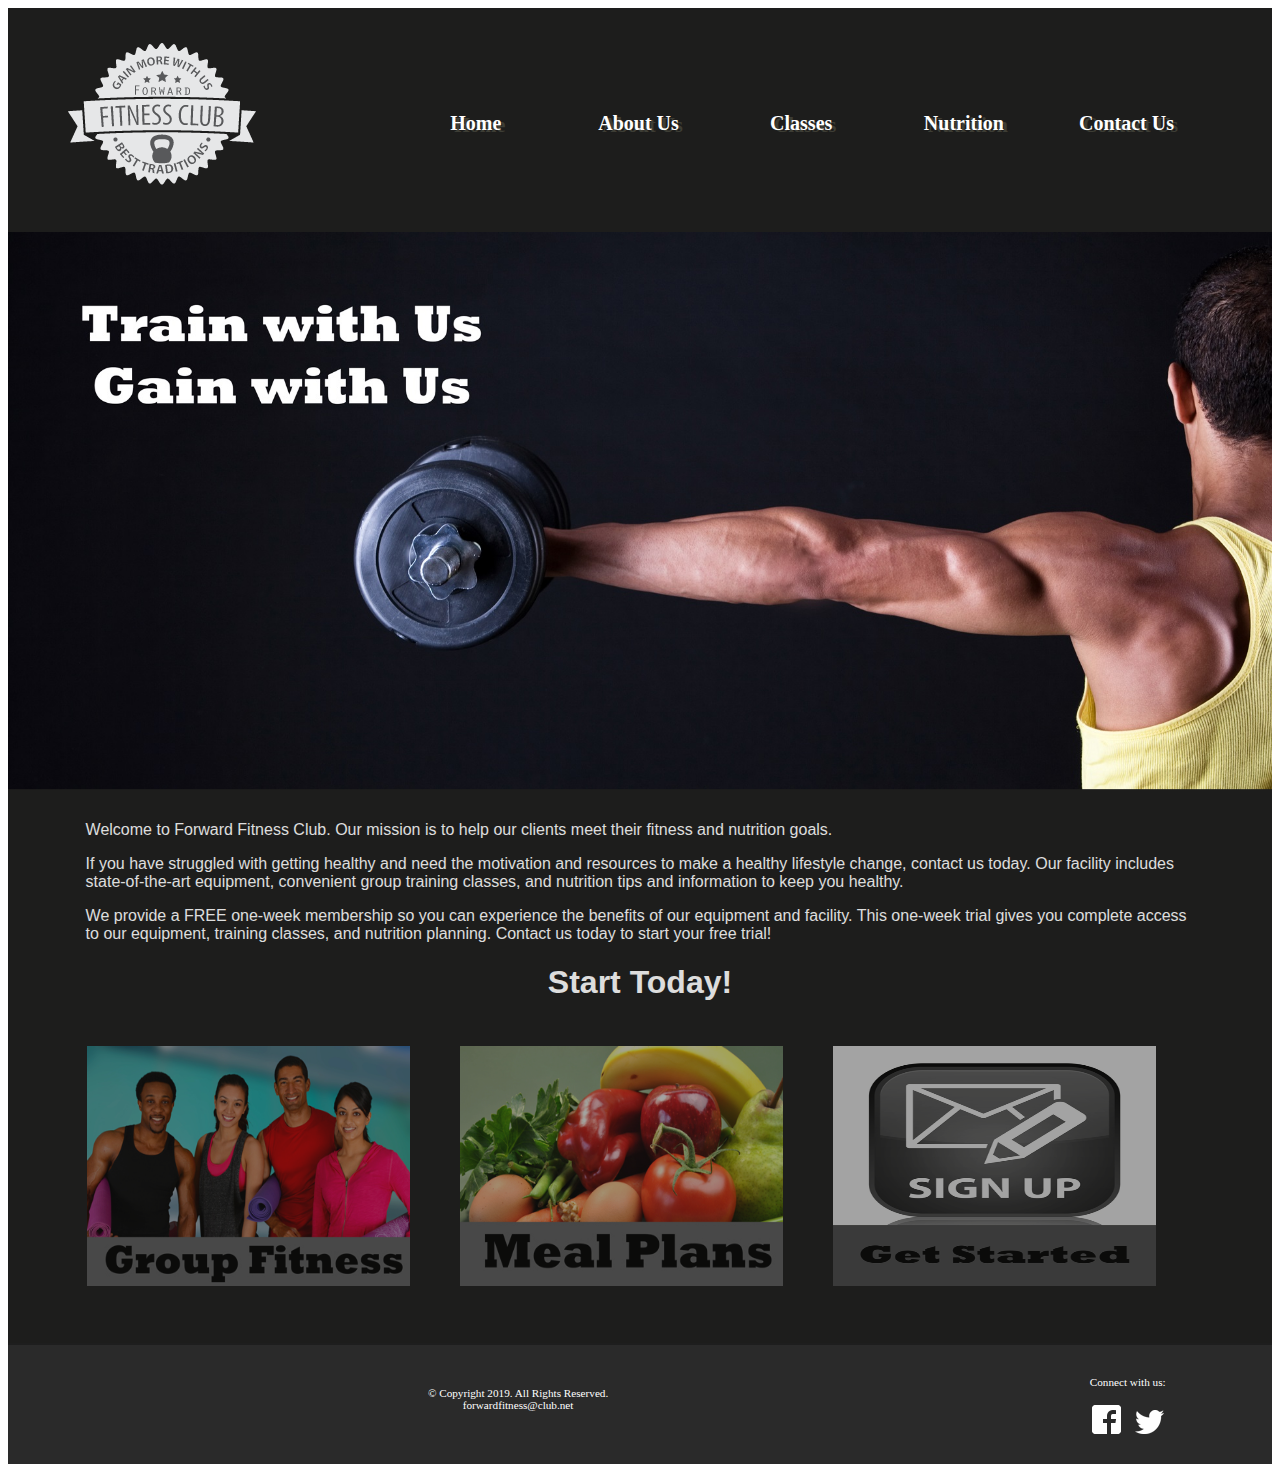
<file: index.html>
<!DOCTYPE html>
<!-- This website template was created by: Long Nguyen -->
<html lang="en" dir="ltr">
  <head>
    <link rel="stylesheet" href="css/styles.css">
    <meta charset="utf-8">
    <title>Forward Fitness Club</title>
    <meta name="viewport" content="width=device-width,initial-scale=1">
    <script type="text/javascript">
        setTimeout(function delay() {
          alert("Begin your FREE one-week trial membership today!")
      },2000)
    </script>
  </head>
  <body>

    <div id="container">

    <!-- Use the header area for the website name or logo -->
    <header>
      <a href="index.html"> <img src="images/ffc_logo.png" alt="Forward Fitness Club logo"> </a>
    </header>

    <!-- Use the nav area to add hyperlinks to other pages within the website  -->
    <nav>
      <ul>
        <li><a href="index.html">Home</a></li>
        <li><a href="about.html">About Us</a></li>
        <li><a href="class.html">Classes</a></li>
        <li><a href="nutrition.html">Nutrition</a></li>
        <li><a href="contact.html">Contact Us</a></li>
      </ul>
    </nav>

    <!-- Home Page Banner -->
    <div id="banner" class="desktop">
      <img src="images/homeBanner.jpg" alt="home banner image">
    </div>

    <!-- Use the main area to add the main content of the webpage -->
    <main>

      <p>Welcome to Forward Fitness Club. Our mission is to help our clients meet their fitness and nutrition goals.</p>

      <div class="mobile">

        <h3>FREE One-Week Trial Membership!</h3>
        <p> <a href="tel:8145559608">Call Us Today to Get Started</a> </p>

        <h4>Fitness Club Hours:</h4>
        <p>Monday - Thursday: 6:00am - 6:00pm <br>
        Friday: 6:00am - 4:00pm <br>
        Saturday: 8:00am - 6:00pm <br>
        Sunday: Closed
        </p>
      </div>

      <div class="desktop">

        <p>If you have struggled with getting healthy and need the motivation and resources to make a healthy lifestyle change, contact us today. Our facility includes state-of-the-art equipment, convenient group training classes, and nutrition tips and information to keep you healthy.</p>

        <p>We provide a FREE one-week membership so you can experience the benefits of our equipment and facility. This one-week trial gives you complete access to our equipment, training classes, and nutrition planning. Contact us today to start your free trial!</p>

        <h1>Start Today!</h1>

        <figure>
          <a href="classes.html"> <img src="images/group.jpg" alt="group fitness"> </a>
          <a href="nutrition.html"> <img src="images/nutrition.jpg" alt="good nutrition"> </a>
          <a href="contact.html"> <img src="images/signup.jpg" alt="sign up icon"> </a>
        </figure>

      </div>

    </main>

    <!-- Use the footer area to add webpage footer content -->
    <footer>
      <div id="copyright">
        &copy; Copyright 2019. All Rights Reserved.<br>
        <a href="mailto:forwardfitness@club.net">forwardfitness@club.net</a>
      </div>
      <div id="social">
        <p>Connect with us:</p>
        <span><a href="https://www.facebook.com/fwdfitclub"><img src="images\fblogo.png" alt="fblogo"></a></span>
        <span><a href="https://www.twitter.com/fwdfitclub"><img src="images\twitterlogo.png" alt="twitterlogo"></a></span>
      </div>

    </footer>

    </div>

  </body>
</html>
</file>
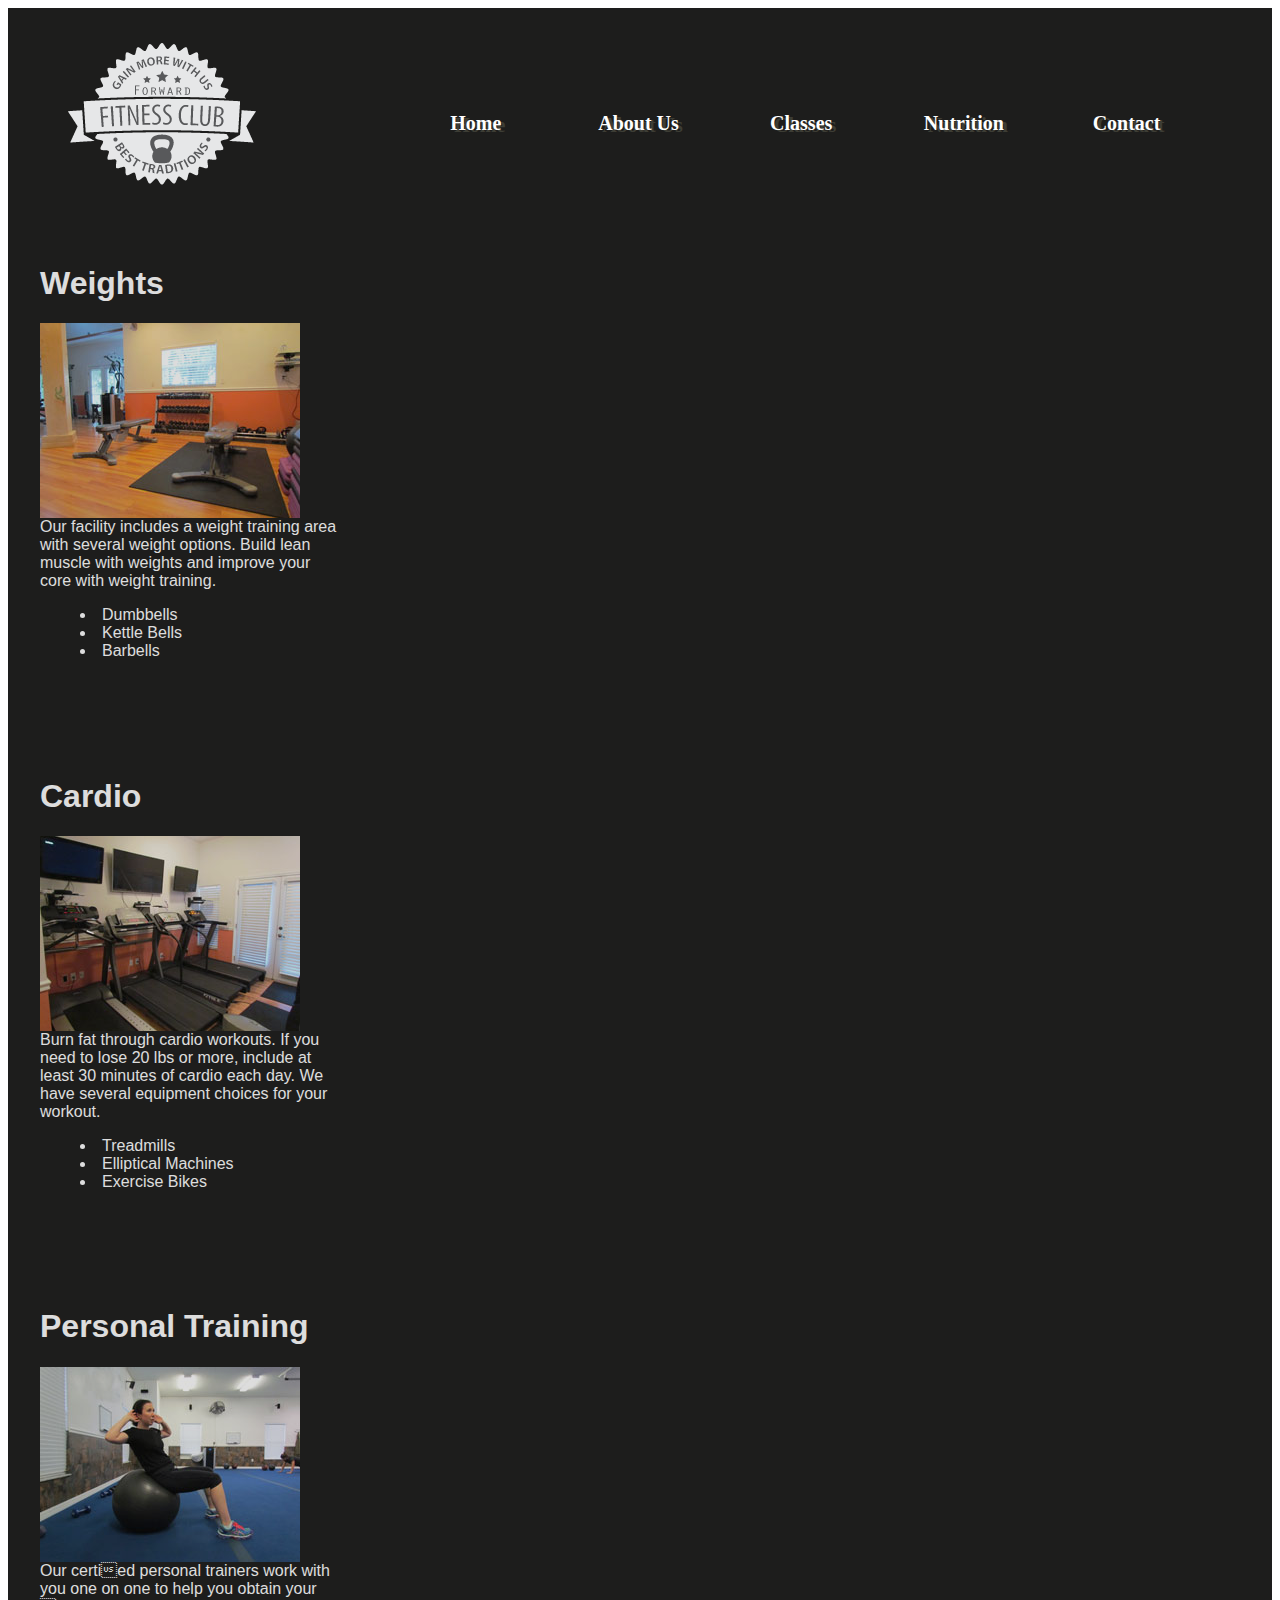
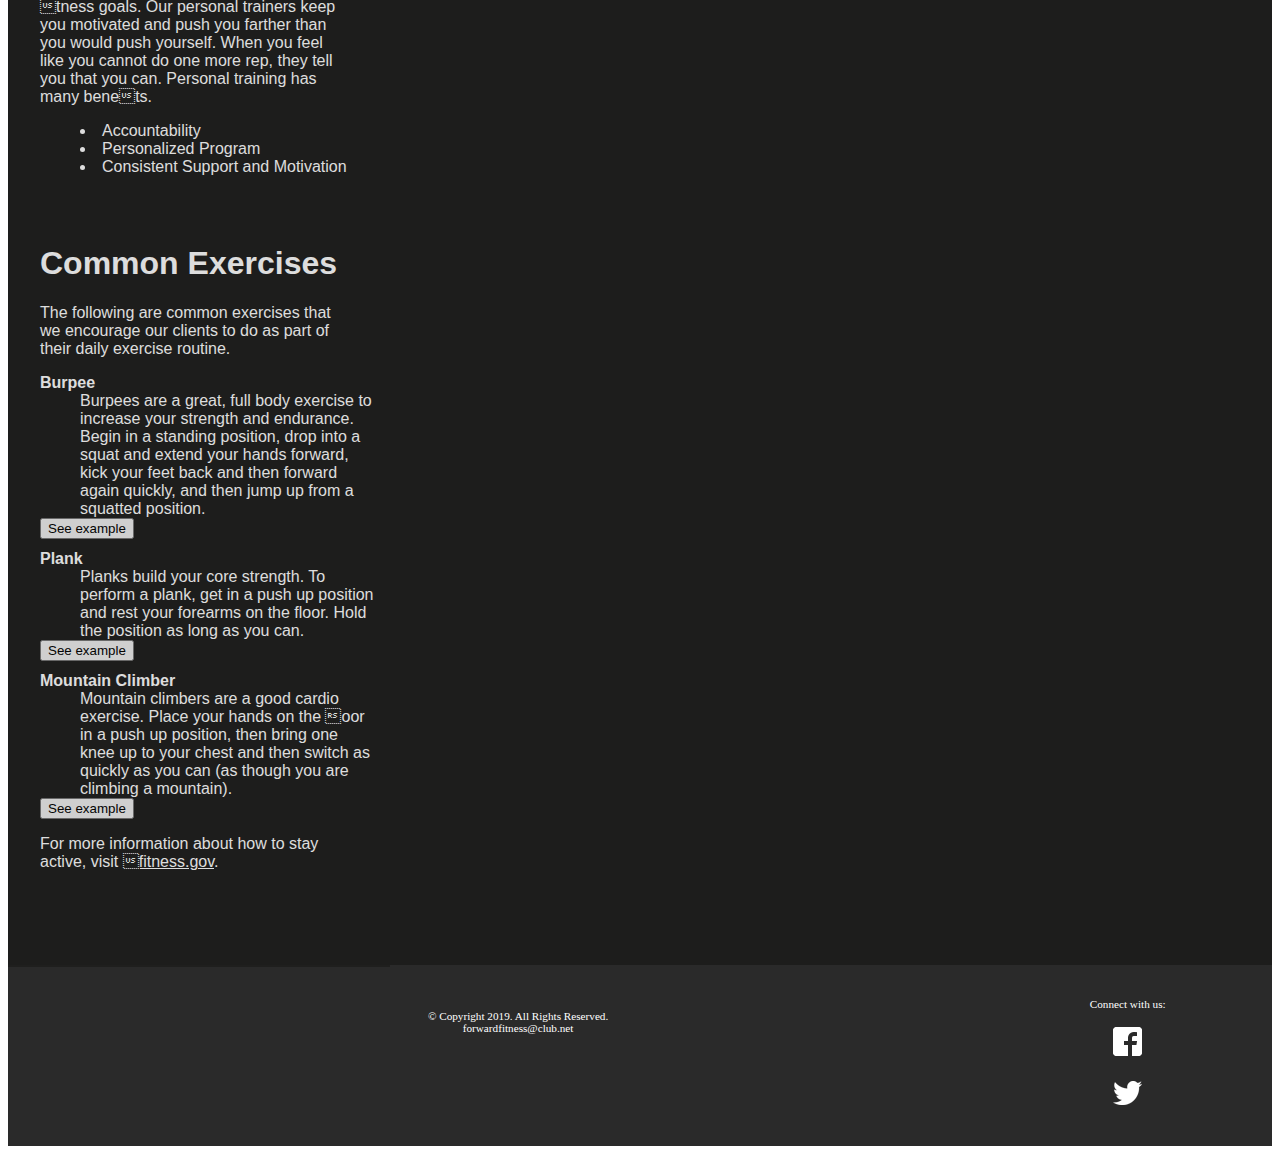
<file: about.html>
<!DOCTYPE html>
<!-- This website template was created by: Long Nguyen -->
<html lang="en" dir="ltr">
  <head>
    <link rel="stylesheet" href="css/styles.css">
    <meta charset="utf-8">
    <title>Forward Fitness Club</title>
    <meta name="viewport" content="width=device-width,initial-scale=1">
    <script src="scripts/myFunctions.js" type="text/javascript">

    </script>
  </head>
  <body>

    <div id="container">

    <!-- Use the header area for the website name or logo -->
    <header>
      <a href="index.html"> <img src="images/ffc_logo.png" alt="Forward Fitness Club logo"> </a>
    </header>

    <!-- Use the nav area to add hyperlinks to other pages within the website  -->
    <nav>
      <ul>
        <li><a href="index.html">Home</a></li>
        <li><a href="about.html">About Us</a></li>
        <li><a href="class.html">Classes</a></li>
        <li><a href="nutrition.html">Nutrition</a></li>
        <li><a href="contact.html">Contact</a></li>
      </ul>
    </nav>

    <!-- Use the main area to add the main content of the webpage -->
    <main>

      <section>
        <h1>Weights</h1>
        <img class="equip" src="images/equipment1.jpg" alt="Weight Equipment" >
        <p>Our facility includes a weight training area with several weight options. Build lean muscle with weights and improve your core with weight training.</p>
        <ul class="items">
          <li>Dumbbells</li>
          <li>Kettle Bells</li>
          <li>Barbells</li>
        </ul>
      </section>

      <section>
        <h1>Cardio</h1>
        <img class="equip" src="images/equipment2.jpg" alt="Cardio Equipment">
        <p>Burn fat through cardio workouts. If you need to lose 20 lbs or more, include at least 30 minutes of cardio each day. We have several equipment choices for your workout.</p>
        <ul class="items">
          <li>Treadmills</li>
          <li>Elliptical Machines</li>
          <li>Exercise Bikes</li>
        </ul>
      </section>

      <section>
        <h1>Personal Training</h1>
        <img class="equip" src="images/equipment3.jpg" alt="Personal Training">
        <p>Our certied personal trainers work with you one on one to help you obtain your tness goals. Our personal trainers keep you motivated and push you farther than you would push yourself. When you feel like you cannot do one more rep, they tell you that you can. Personal training has many benets.</p>
        <ul class="items">
          <li>Accountability</li>
          <li>Personalized Program</li>
          <li>Consistent Support and Motivation</li>
        </ul>
      </section>

      <section class="tablet">

        <h1>Common Exercises</h1>
        <p>The following are common exercises that we encourage our clients to do as part of their daily exercise routine.</p>
        <dl>
        <dt>Burpee</dt>
          <dd>Burpees are a great, full body exercise to increase your strength and endurance. Begin in a standing position, drop into a squat and extend your hands forward, kick your feet back and then forward again quickly, and then jump up from a squatted position.
        </dd>
        <button onclick="burpees()">See example</button>

        <dt>Plank</dt>
          <dd>Planks build your core strength. To perform a plank, get in a push up position and rest your forearms on the floor. Hold the position as long as you can.
        </dd
        ><button onclick="plank()">See example</button>

        <dt>Mountain Climber</dt>
         <dd>Mountain climbers are a good cardio exercise. Place your hands on the oor in a push up position, then bring one knee up to your chest and then switch as quickly as you can (as though you are climbing a mountain).
        </dd>
        <button onclick="mtnClimber()">See example</button>
        </dl>

        <p>For more information about how to stay active, visit <a href="http://www.fitness.gov/be-active/ways-to-be-active/">fitness.gov</a>.</p>

      </section>

    </main>

    <!-- Use the footer area to add webpage footer content -->
    <footer>
      <div id="copyright">
        &copy; Copyright 2019. All Rights Reserved.<br>
        <a href="mailto:forwardfitness@club.net">forwardfitness@club.net</a>
      </div>
      <div id="social">
        <p>Connect with us:</p>
        <p><a href="https://www.facebook.com/fwdfitclub"><img src="images\fblogo.png" alt="fblogo"></a></p>
        <p><a href="https://www.twitter.com/fwdfitclub"><img src="images\twitterlogo.png" alt="twitterlogo"></a></p>
      </div>
    </footer>

    </div>

  </body>
</html>
</file>
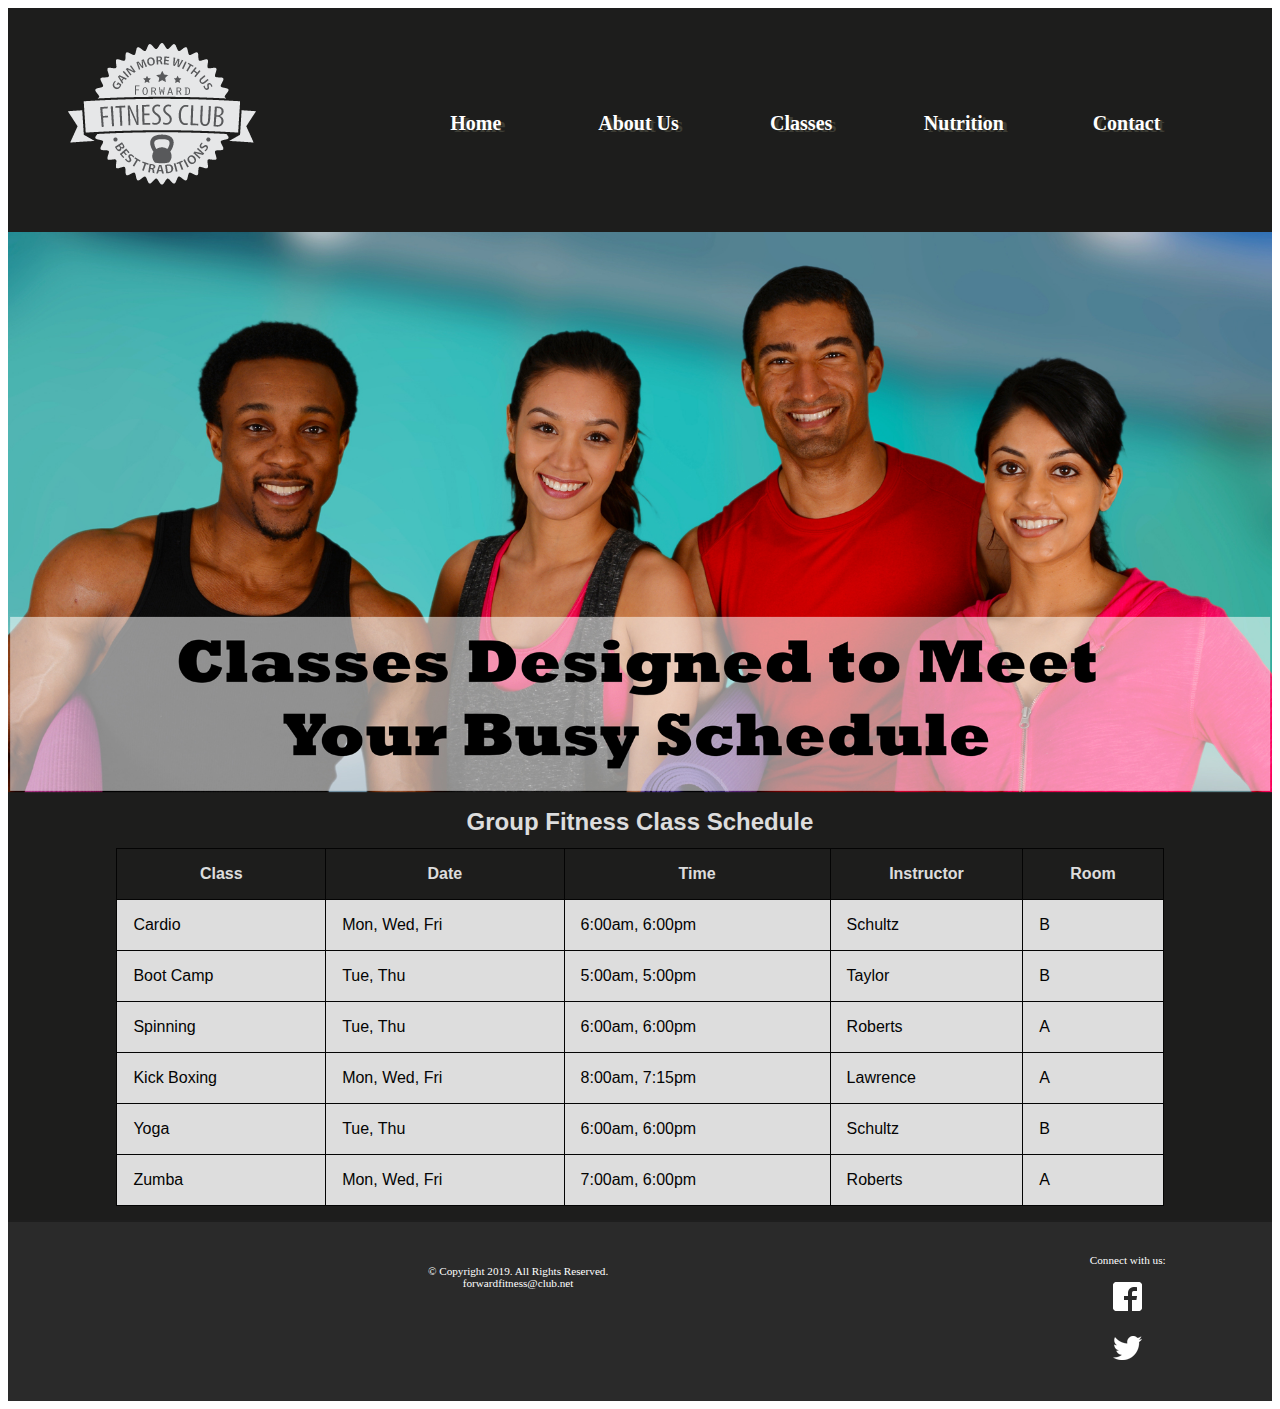
<file: class.html>
<!DOCTYPE html>
<!-- This website template was created by: Long Nguyen -->
<html lang="en" dir="ltr">
  <head>
    <link rel="stylesheet" href="css/styles.css">
    <meta charset="utf-8">
    <title>Forward Fitness Club</title>
    <meta name="viewport" content="width=device-width,initial-scale=1">
  </head>
  <body>

    <div id="container">

    <!-- Use the header area for the website name or logo -->
    <header>
      <a href="index.html"> <img src="images/ffc_logo.png" alt="Forward Fitness Club logo"> </a>
    </header>

    <!-- Use the nav area to add hyperlinks to other pages within the website  -->
    <nav>
      <ul>
        <li><a href="index.html">Home</a></li>
        <li><a href="about.html">About Us</a></li>
        <li><a href="class.html">Classes</a></li>
        <li><a href="nutrition.html">Nutrition</a></li>
        <li><a href="contact.html">Contact</a></li>
      </ul>
    </nav>

    <div id="banner" class="desktop">
      <img src="images/classesBanner.jpg" alt="classes banner image">
    </div>
    <main>
      <div class="mobile">
        <h3>Goupr Fitness Class</h3>
        <p>Boot Camp: TR 5am &amp; 5pm</p>
        <p>Cardio: MWF 6am &amp; 6pm </p>
        <p>Kick Boxing: MWF 8am &amp; 7:15pm</p>
        <p>Spinning: TR 6am &amp; 6pm</p>
        <p>Yoga: TR 6am &amp; 6pm</p>
        <p>Zumbe: MWF 7am &amp; 6pm </p>
      </div>
      <div class="desktop">

        <table>
          <caption>Group Fitness Class Schedule</caption>
          <tr>
            <th>Class</th>
            <th>Date</th>
            <th>Time</th>
            <th>Instructor</th>
            <th>Room</th>
          </tr>
          <tr>
            <td>Cardio</td>
            <td>Mon, Wed, Fri</td>
            <td>6:00am, 6:00pm</td>
            <td>Schultz</td>
            <td>B</td>
          </tr>
          <tr>
            <td>Boot Camp</td>
            <td>Tue, Thu</td>
            <td>5:00am, 5:00pm</td>
            <td>Taylor</td>
            <td>B</td>
          </tr>
          <tr>
            <td>Spinning</td>
            <td>Tue, Thu</td>
            <td>6:00am, 6:00pm</td>
            <td>Roberts</td>
            <td>A</td>
          </tr>
          <tr>
            <td>Kick Boxing</td>
            <td>Mon, Wed, Fri</td>
            <td>8:00am, 7:15pm</td>
            <td>Lawrence</td>
            <td>A</td>
          </tr>
          <tr>
            <td>Yoga</td>
            <td>Tue, Thu</td>
            <td>6:00am, 6:00pm</td>
            <td>Schultz</td>
            <td>B</td>
          </tr>
          <tr>
            <td>Zumba</td>
            <td>Mon, Wed, Fri</td>
            <td>7:00am, 6:00pm</td>
            <td>Roberts</td>
            <td>A</td>
          </tr>
        </table>
      </div>
    </main>

    <!-- Use the footer area to add webpage footer content -->
    <footer>
      <div id="copyright">
        &copy; Copyright 2019. All Rights Reserved.<br>
        <a href="mailto:forwardfitness@club.net">forwardfitness@club.net</a>
      </div>
      <div id="social">
        <p>Connect with us:</p>
        <p><a href="https://www.facebook.com/fwdfitclub"><img src="images\fblogo.png" alt="fblogo"></a></p>
        <p><a href="https://www.twitter.com/fwdfitclub"><img src="images\twitterlogo.png" alt="twitterlogo"></a></p>
      </div>
    </footer>

    </div>

  </body>
</html>
</file>
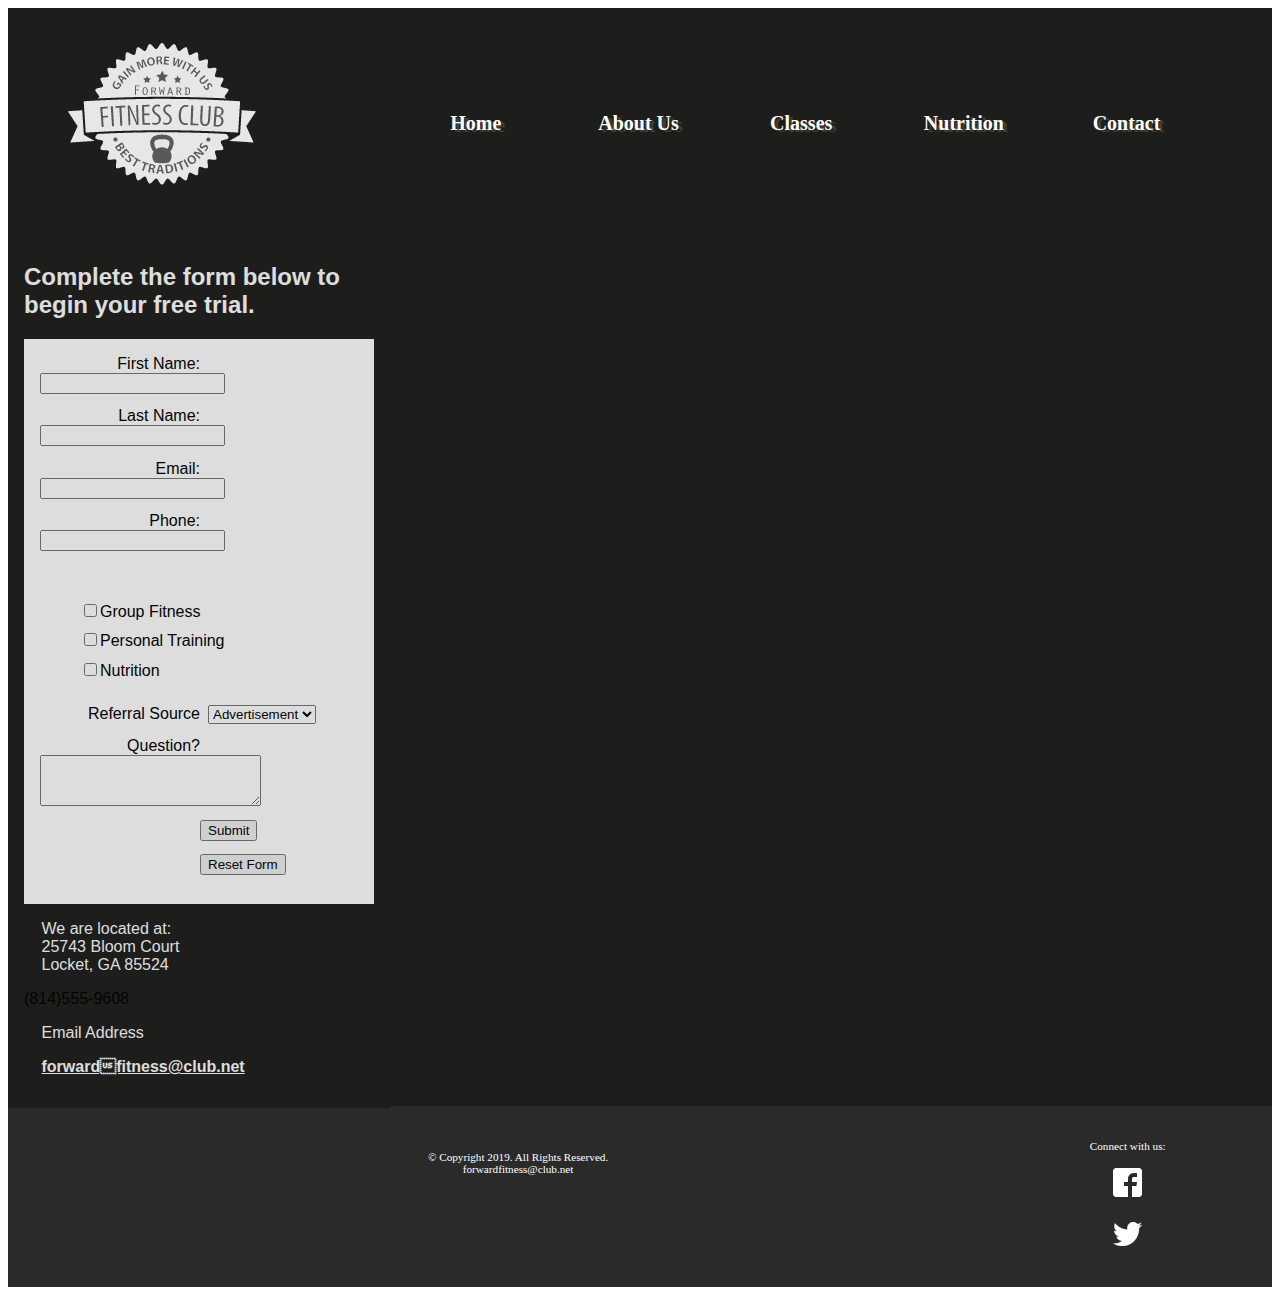
<file: contact.html>
<!DOCTYPE html>
<!-- This website template was created by: Long Nguyen -->
<html lang="en" dir="ltr">
  <head>
    <link rel="stylesheet" href="css/styles.css">
    <meta charset="utf-8">
    <title>Forward Fitness Club</title>
    <meta name="viewport" content="width=device-width,initial-scale=1">
    <script src="scripts\myFunctions.js" type="text/javascript">

    </script>
  </head>
  <body>

    <div id="container">

    <!-- Use the header area for the website name or logo -->
    <header>
      <a href="index.html"> <img src="images/ffc_logo.png" alt="Forward Fitness Club logo"> </a>
    </header>

    <!-- Use the nav area to add hyperlinks to other pages within the website  -->
    <nav>
      <ul>
        <li><a href="index.html">Home</a></li>
        <li><a href="about.html">About Us</a></li>
        <li><a href="class.html">Classes</a></li>
        <li><a href="nutrition.html">Nutrition</a></li>
        <li><a href="contact.html">Contact</a></li>
      </ul>
    </nav>

    <!-- Use the main area to add the main content of the webpage -->
    <main>

      <h2>Complete the form below to begin your free trial.</h2>
      <form>
        <label for="fName">First Name:</label>
        <input type="text" name="fName" id="fName">
        <label for="lName">Last Name:</label>
        <input type="text" name="lName" id="lName">
        <label for="email">Email:</label>
        <input type="email" name="email" id="email">
        <label for="phone">Phone:</label>
        <input type="tel" name="phone" id="phone">
        <p><a class="mobile" href="tel:8145559608">(814) 555-9608</a>
        <p>I would like more information about:</p>
        <ul>
          <li><input type="checkbox" name="grpfit" value="grpfit" id="grpfit" class="chkbx">Group Fitness</li>
          <li><input type="checkbox" name="prtrain" value="prtrain" id="prtrain" class="chkbx">Personal Training</li>
          <li><input type="checkbox" name="nutr" value="nutr" id="nutr" class="chkbx">Nutrition</li>
        </ul>
        <label for="reference">Referral Source</label>
        <select id="reference" name="reference">
          <option value="ad">Advertisement</option>
          <option value="friend">Friend</option>
          <option value="google">Google</option>
          <option value="social">Social Media</option>
          <option value="other">Other</option>
        </select>
        <label for="question">Question?</label>
        <textarea name="question" id="question" rows="3" cols="25"></textarea>
        <input type="submit" name="submit" value="Submit" class="btn">
        <input type="reset" name="reset" value="Reset Form" class="btn">
      </form>
      <p>We are located at:<br>
      25743 Bloom Court<br>
      Locket, GA 85524</p>
      <span class="desktop">(814)555-9608</span> </p>

      <p>Email Address</p>
      <p><a href="mailto:forwardfitness@club.net" class="contact">forwardfitness@club.net</a></p>

    </main>

    <!-- Use the footer area to add webpage footer content -->
    <footer>
      <div id="copyright">
        &copy; Copyright 2019. All Rights Reserved.<br>
        <a href="mailto:forwardfitness@club.net">forwardfitness@club.net</a>
      </div>
      <div id="social">
        <p>Connect with us:</p>
        <p><a href="https://www.facebook.com/fwdfitclub"><img src="images\fblogo.png" alt="fblogo"></a></p>
        <p><a href="https://www.twitter.com/fwdfitclub"><img src="images\twitterlogo.png" alt="twitterlogo"></a></p>
      </div>
    </footer>

    </div>

  </body>
</html>
</file>
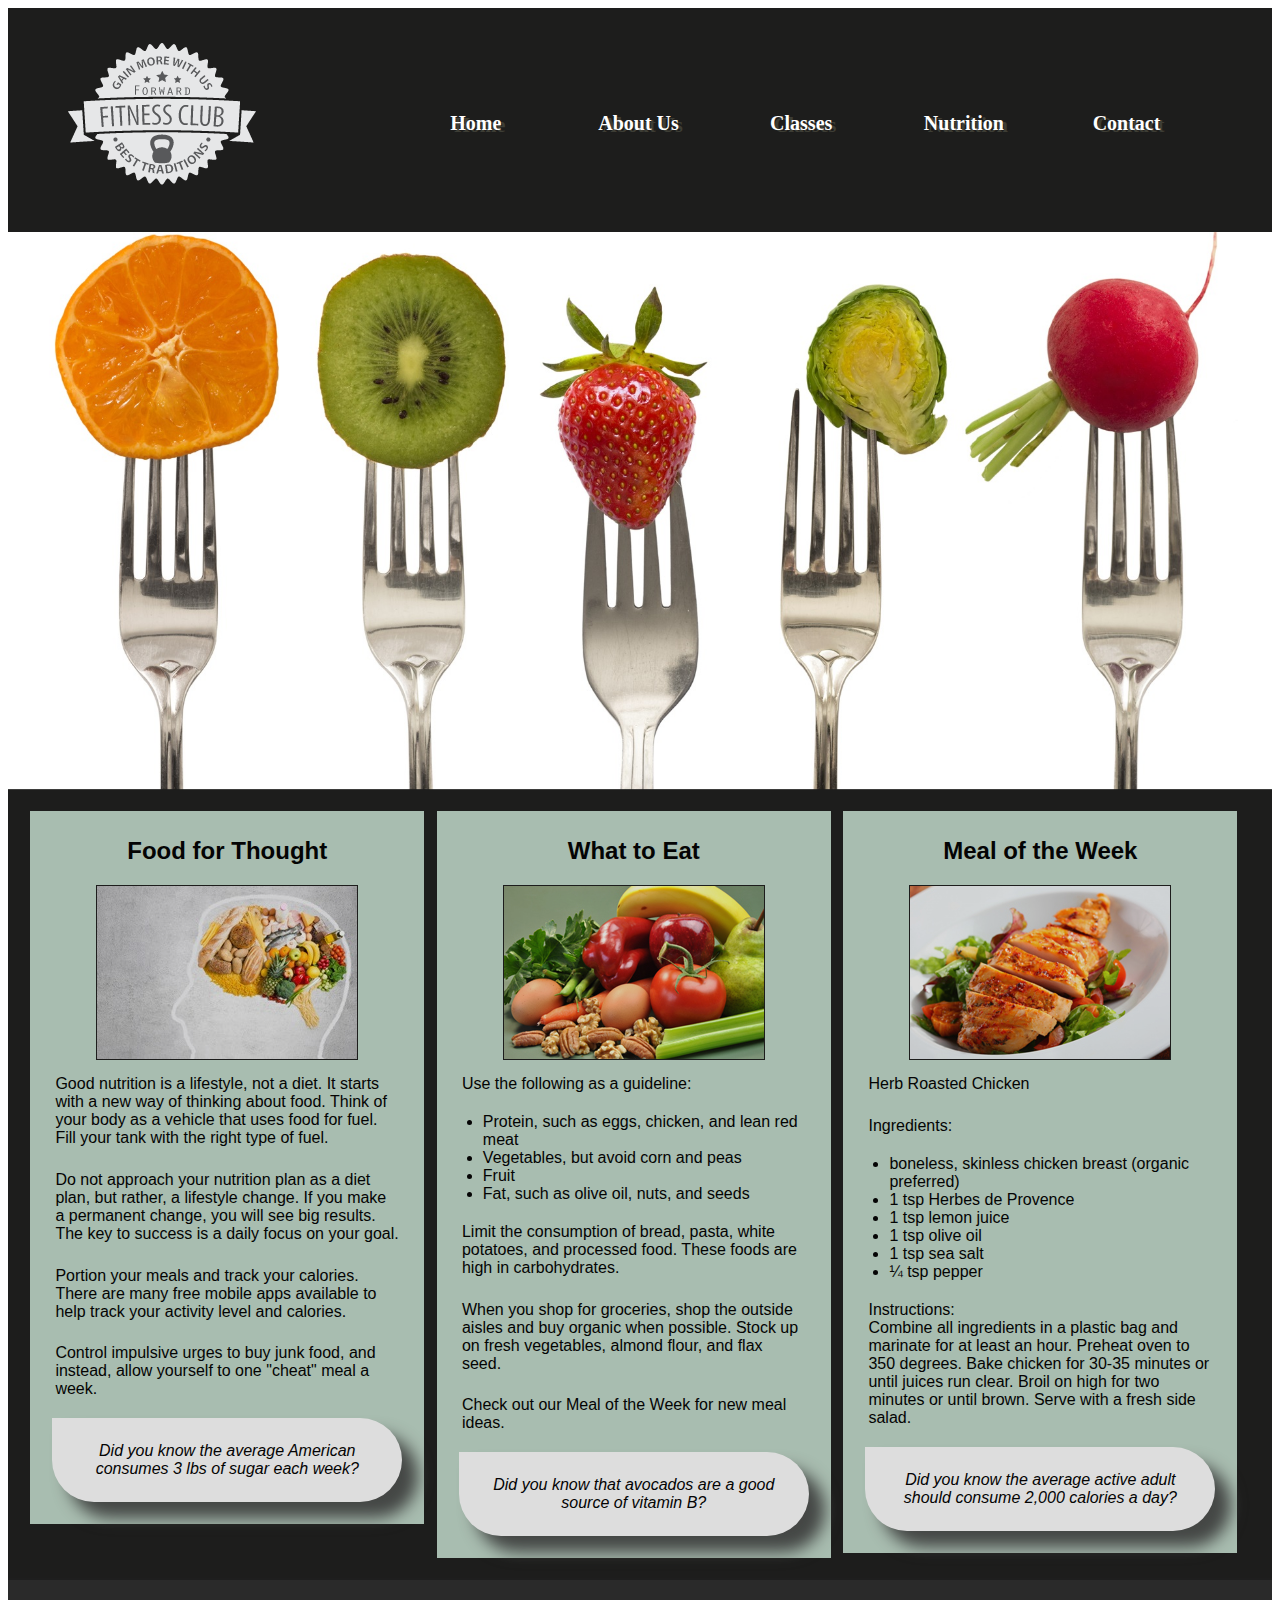
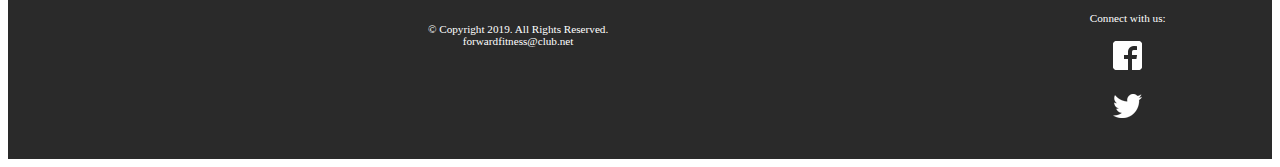
<file: nutrition.html>
<!DOCTYPE html>
<!-- This website template was created by: Long Nguyen -->
<html lang="en" dir="ltr">
  <head>
    <link rel="stylesheet" href="css/styles.css">
    <meta charset="utf-8">
    <title>Forward Fitness Club</title>
    <meta name="viewport" content="width=device-width,initial-scale=1">
  </head>
  <body>

    <div id="container">

    <!-- Use the header area for the website name or logo -->
    <header>
      <a href="index.html"> <img src="images/ffc_logo.png" alt="Forward Fitness Club logo"> </a>
    </header>

    <!-- Use the nav area to add hyperlinks to other pages within the website  -->
    <nav>
      <ul>
        <li><a href="index.html">Home</a></li>
        <li><a href="about.html">About Us</a></li>
        <li><a href="class.html">Classes</a></li>
        <li><a href="nutrition.html">Nutrition</a></li>
        <li><a href="contact.html">Contact</a></li>
      </ul>
    </nav>

    <!-- Nutrition Page Banner -->
    <div id="banner" class="desktop">
      <img src="images/nutritionBanner.jpg" alt="nutrition banner image">
    </div>

    <!-- Use the main area to add the main content of the webpage -->
    <main>

      <article>
        <h2>Food for Thought</h2>
        <img src="images/nutrition1.jpg" alt="food for thought image" class="desktop">
        <p>Good nutrition is a lifestyle, not a diet. It starts with a new way of thinking about food. Think of your body as a vehicle that uses food for fuel. Fill your tank with the right type of fuel.</p>
        <p>Do not approach your nutrition plan as a diet plan, but rather, a lifestyle change. If you make a permanent change, you will see big results. The key to success is a daily focus on your goal.</p>
        <p>Portion your meals and track your calories. There are many free mobile apps available to help track your activity level and calories.</p>
        <p>Control impulsive urges to buy junk food, and instead, allow yourself to one "cheat" meal a week.</p>
        <aside> Did you know the average American consumes 3 lbs of sugar each week? </aside>
      </article>

      <article>
        <h2>What to Eat </h2>
        <img src="images/nutrition2.jpg" alt="food image" class="desktop">
        <p>Use the following as a guideline:</p>
        <ul>
          <li>Protein, such as eggs, chicken, and lean red meat</li>
          <li>Vegetables, but avoid corn and peas</li>
          <li>Fruit</li>
          <li>Fat, such as olive oil, nuts, and seeds</li>
        </ul>
        <p>Limit the consumption of bread, pasta, white potatoes, and processed food. These foods are high in carbohydrates.</p>
        <p>When you shop for groceries, shop the outside aisles and buy organic when possible. Stock up on fresh vegetables, almond flour, and flax seed.</p>
        <p>Check out our Meal of the Week for new meal ideas.</p>
        <aside> Did you know that avocados are a good source of vitamin B? </aside>
      </article>

      <article>
        <h2>Meal of the Week </h2>
        <img src="images/nutrition3.jpg" alt="herb roasted chicken image" class="desktop">
        <p>Herb Roasted Chicken</p>
        <p>Ingredients:</p>
        <ul>
          <li>boneless, skinless chicken breast (organic preferred)</li>
          <li>1 tsp Herbes de Provence</li>
          <li>1 tsp lemon juice</li>
          <li>1 tsp olive oil</li>
          <li>1 tsp sea salt</li>
          <li>&frac14; tsp pepper</li>
        </ul>
        <p>Instructions:<br>
          Combine all ingredients in a plastic bag and marinate for at least an hour. Preheat oven to 350 degrees. Bake chicken for 30-35 minutes or until juices run clear. Broil on high for two minutes or until brown. Serve with a fresh side salad.</p>
        <aside> Did you know the average active adult should consume 2,000 calories a day? </aside>
      </article>

    </main>

    <!-- Use the footer area to add webpage footer content -->
    <footer>
      <div id="copyright">
        &copy; Copyright 2019. All Rights Reserved.<br>
        <a href="mailto:forwardfitness@club.net">forwardfitness@club.net</a>
      </div>
      <div id="social">
        <p>Connect with us:</p>
        <p><a href="https://www.facebook.com/fwdfitclub"><img src="images\fblogo.png" alt="fblogo"></a></p>
        <p><a href="https://www.twitter.com/fwdfitclub"><img src="images\twitterlogo.png" alt="twitterlogo"></a></p>
      </div>
    </footer>

    </div>

  </body>
</html>
</file>
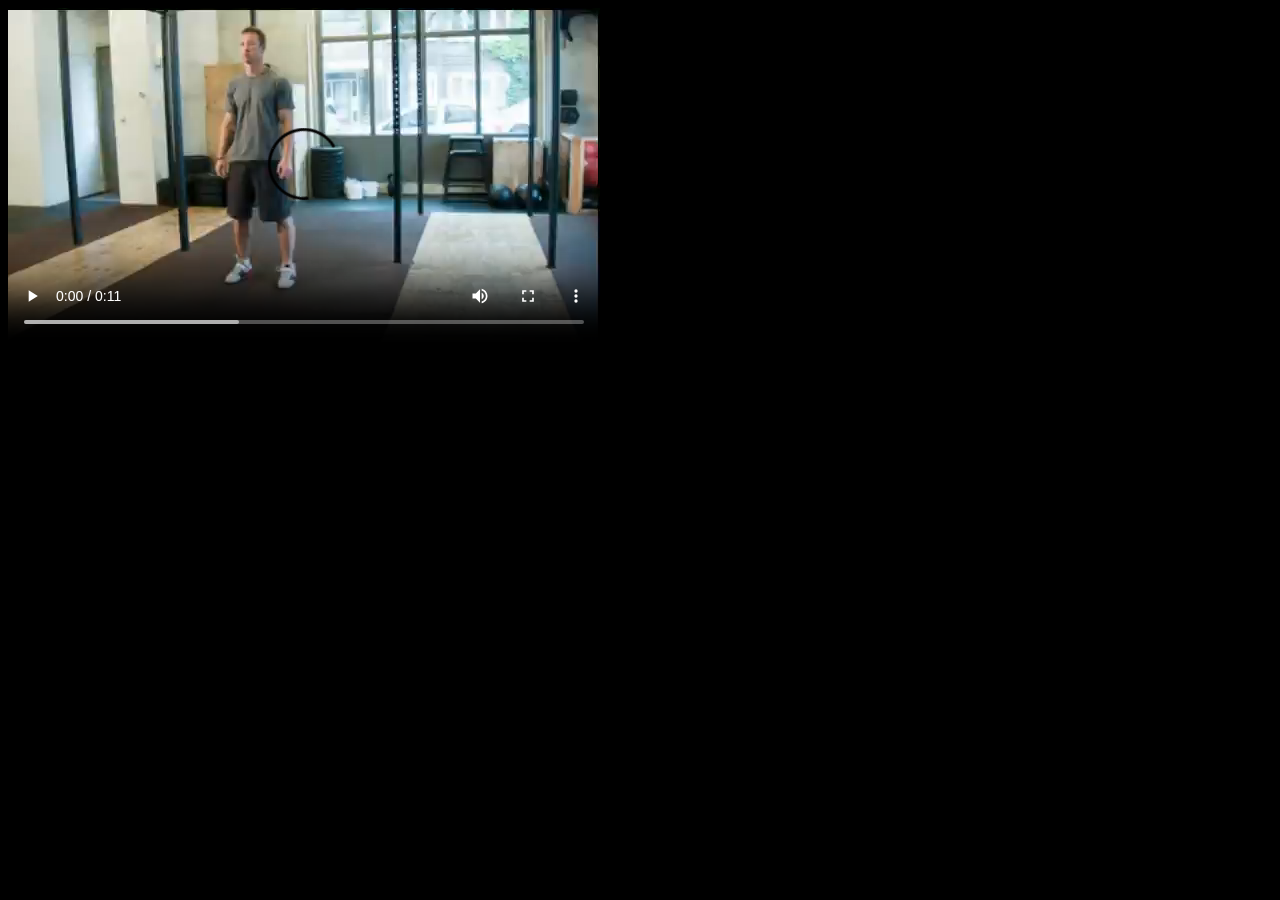
<file: scripts/burpees.html>
<!DOCTYPE html>
<!-- This website template was created by: Student's First Name Student's Last Name -->
<html lang="en">
<head>
	<title>Burpees</title>
	<meta charset="utf-8">
	<meta name="viewport" content="width=device-width, initial-scale=1"> 	
	
	<style>
	body {
		background-color: #000000;
	}
	</style>
</head>
<body>
<video controls autoplay loop>
	<source src="burpees.mp4" type="video/mp4">
</video>

</body>
</html>
</file>
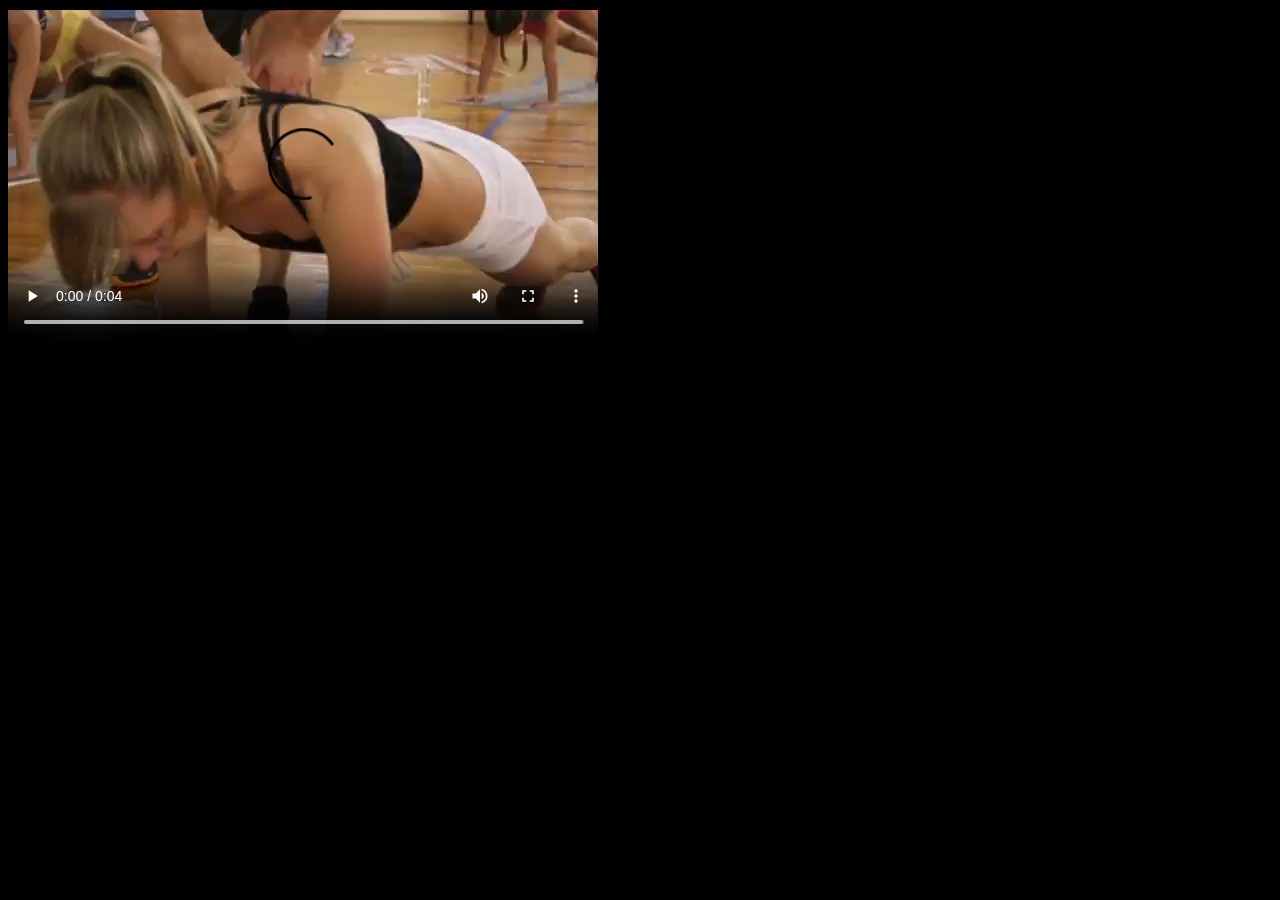
<file: scripts/mtn.html>
<!DOCTYPE html>
<!-- This website template was created by: Student's First Name Student's Last Name -->
<html lang="en">
<head>
	<title>Mountain Climber</title>
	<meta charset="utf-8">
	<meta name="viewport" content="width=device-width, initial-scale=1"> 	
	
	<style>
	body {
		background-color: #000000;
	}
	</style>
</head>
<body>
<video controls autoplay loop>
	<source src="mc.mp4" type="video/mp4">
</video>

</body>
</html>
</file>
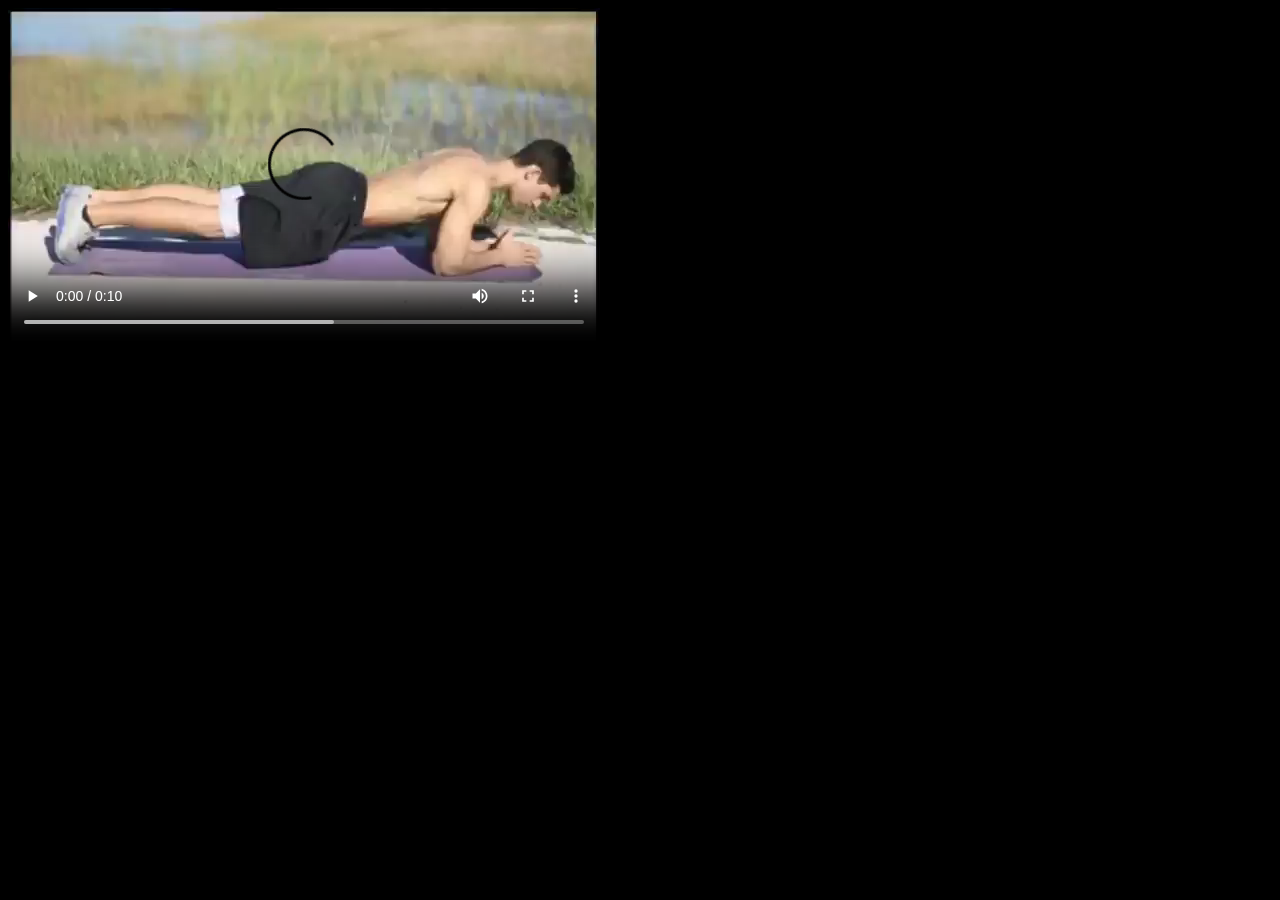
<file: scripts/plank.html>
<!DOCTYPE html>
<!-- This website template was created by: Student's First Name Student's Last Name -->
<html lang="en">
<head>
	<title>Plank</title>
	<meta charset="utf-8">
	<meta name="viewport" content="width=device-width, initial-scale=1"> 	
	
	<style>
	body {
		background-color: #000000;
	}
	</style>
</head>
<body>
<video controls autoplay loop>
	<source src="plank.mp4" type="video/mp4">
</video>

</body>
</html>
</file>
<file: css/styles.css>
/* Style sheet created by: Long Nguyen, 18/01/2019 */

/* Style for body specifies a background color */
body {
  background-color: #1D1D1C;
}

/* Style to create a fluid image */
img {
  max-width: 100%;
}

/* Style for Mobile Layout */

/* Style for container centers the page and sets the element width */
#container {
  width           : 100%;
  margin-left     : auto;
  margin-right    : auto;
}

/* Style for header specifies top and bottom margins, background color, rounded border, shadow, and alignment */
header {
  text-align      : center;
}

/* Style for nav specifies text properties */
nav {
  font-family     : Georgia, "Times New Roman", serif;
  font-size       : 1.25em;
  font-weight     : bold;
  text-align      : center;
  margin-top      : -1.5em;
}

/*Style specifies padding and margins for unordered list */
nav ul {
  padding: 0;
  margin-top: 0.5em;
  margin-bottom: 0.5em;
}

/* Style for nav li specifies the background color, rounded corners, removes bullet style, and applies
margins and padding for list items within the navigation*/
nav li {
  background-color: #9D9D93;
  border-radius: 2em;
  list-style-type: none;
  margin: 0.3em;
  padding: 0.4em;
}

/* Style changes navigation link text color to white and removes the underline */
nav li a {
  color: #FFFFFF;
  text-decoration: none;
}
/* Style displays the mobile class*/
.mobile {
  display: inline;
}

/* Style hides the desktop class */
.desktop {
  display: none;
}

/* Style for main specifies a block display, text properties, margins, padding, rounded border, and shadow */
main {
  display         : block;
  font-family     : Verdana, Arial, sans-serif;
  font-size       : 1em;
  margin-top      : 0.5em;
  padding         : 1em;
  border-radius   : 2em 0 2em 0;
  background-color: #FFFFFF;
  opacity         : 0.85;
}

/* Style for anchor elements within the main element */
main a {
  background-color: #9D9D93;
  border-radius   : 1em;
  color           : #FFFFFF;
  font-weight     : bold;
  padding         : 0.5em;
  text-decoration : none;
}

/* Style for footer specifies font size, text alignment, and top margin */
footer {
  font-size       : .70em;
  text-align      : center;
  margin-top      : 2em;
  color           : #FFFFFF;
}

/* Style for anchor element within the footer element */
footer a {
  color           : #FFFFFF;
  text-decoration : none;
}

/* Style hides the tablet class*/
.tablet {
  display: none;
}

/* Style rule specifies to not display the equip class */
.equip {
  display: none;
}

/**/
aside {
  font-style: italic;
}

/* Media query for tablet viewport targets screen size with a minimum width of 660px  */
input, select, textarea {
  display: block;
  margin-bottom: 1em;
}
label {
  display: block;
}
form ul {
  list-style-type: none;
}
.chkbx {
  display: inline-block;
}
#copyright {
  float: left;
  margin-top: 2em;
  width: 80%;
}
#social {
  float: right;
  width: 20%;
}
#social img {
  padding: 0.5em;
}
@media only screen and (min-width: 660px) {

  /* Style specifies a horizontal display for navigation links */
  nav li {
    display: inline;
    float: left;
    margin-left: 1%;
    margin-right: 1%;
    padding-left: 0;
    padding-right: 0;
    width: 18%;
    white-space: nowrap;
    border-radius: 0;
    background-color: transparent;
  }

  /* Style specifies clear and top margin properties for the main element */
  main {
    clear: left;
    margin-top: -0.3em;
    border-radius: 0;
    overflow: auto;
  }

  /* Style specifies to hide the mobile class */
  .mobile {
    display: none;
  }

  /* Style specifies to display the desktop class */
  .desktop {
    display: inline;
  }

  /*  Style specifies a display, float, and padding for the equip class */
  .equip {
    display: inline;
    float: left;
    margin-right: 1.5em;
  }

  /*  Style specifies a display, list-style-position, and bottom margin for the items class */
  .items {
    display: block;
    list-style-position: inside;
  }

  /* Style specifies to display the tablet class */
  .tablet {
    display: block;
    margin-top: -3em;
    margin-bottom: -1em;
  }

  /* Style specifies a font weight and top margin for description list terms */
  dt {
    font-weight: bold;
    margin-top: 0.7em;
  }

  /* Style for h1 element */
  h1 {
    text-align: center;
  }

  /* Style for images within the figure element */
  figure img {
    background-color: #1D1D1C;
    display: inline;
    height: 8em;
    width: 28%;
    margin: 1%;
    padding: 1%;
  }

  /* Style for anchor elements within the figure element */
  figure a {
    background-color: transparent;
    padding: 0;
    text-decoration: none;
  }

  /**/
  section {
    padding-bottom: 3em;
  }

  /**/
  section h1 {
    text-align: left;
  }

  /**/
  section a {
    background-color: transparent;
    color: #1D1D1C;
    font-weight: normal;
    padding: 0;
    text-decoration: underline;
  }

  /**/
  .contact {
    background-color: transparent;
    color: #1D1D1C;
    padding: 0;
    text-decoration: underline;
  }

  /**/
  article {
    background-color: #C1D9CA;
    float: left;
    margin: 0.5%;
    padding: 0.5%;
    text-align: center;
    width: 31%;
  }

  /**/
  main article img {
    border: solid 0.1em #1D1D1C;
    margin-left: auto;
    margin-right: auto;
  }

  /**/
  main article p {
    color: #000000;
    margin-top: 2%;
    padding: 1%;
    text-align: left;
  }

  /**/
  main article ul {
    text-align: left;
  }

  /**/
  aside {
    background-color: #FFFFFF;
    border-radius: 0 5em 5em 5em;
    box-shadow: 1em 1em 1em #4C4F4D;
    padding: 1.5em;
    margin: 1em;
  }
  table {
    border: 0.1em solid #000000;
    border-collapse: collapse;
    margin-left: auto;
    margin-right: auto;
    width: 100%;
  }
  th, td {
    border: 0.1em solid #000000;
    padding: 1em;
  }
  th {
    background-color: #1D1D1C;
    color: #FFFFFF;
  }
  caption {
    font-size: 1.5em;
    font-weight: bold;
    padding-bottom: 0.5em;
  }
}

/* Media query for desktop viewport targets screens with a minimum width of 830px  */

@media only screen and (min-width: 830px) {

  /* Style specifies a width for container */
  #container {
    background-color: #1D1D1C;
  }

  /* Style to left align header */
  header {
    text-align: left;
  }
  label {
    float: left;
    padding-right: 0.5em;
    text-align: right;
    width: 10em;
  }
  .btn {
    margin-left: 12em;
  }
  form {
    background-color: #FFFFFF;
    padding: 1em;
  }
  form p {
    color: #000000;
  }
  /* Style for nav specifies a float, margin, and width */
  nav {
    float: right;
    margin-top: -7em;
    margin-right: 3em;
    margin-bottom: 0;
    width: 65%;
  }

  /*  Style specifies margin and padding for the unordered list within the nav */
  nav ul {
    margin: 0;
    padding-left: 0.50%;
    padding-right: 0.50%;
  }

  /* Style for navigation list items specifies a border radius, border, margin, width, and padding */
  nav li {
    margin-left: 0;
    margin-right: 0;
    padding: 0;
    width: 20%;
  }

  /* Style for navigation links specifies display and padding */
  nav li a{
    display: inline-block;
    padding: 0.7em;
    text-shadow: 0.2em 0.1em #3D3D35;
  }

  /* Style rules for pseudo-classes */
  nav li a:link {
    color: #FFFFFF;
  }

  nav li a:visited {
    color:  #CCCCFF;
  }

  nav li a:hover {
    color: #9D9D93;
    font-style: italic;
  }

  /* Style specifies border, shadow, margin, and padding for main element */
  main {
    background-color: #1D1D1C;
  }

  /* Style specifies left and right padding for paragraph elements within the main element */
  main p{
    color: #FFFFFF;
    margin-left: auto;
    margin-right: auto;
    width: 90%;
  }

  /**/
  h1 {
    color: #FFFFFF;
  }

  /**/
  figure img {
    height: 15em;
    opacity: 0.7;
  }

  /**/
  figure img:hover {
    opacity: 1;
  }

  /* Style specifies a gradient for the body element */
  body {
    background-color: #FFFFFF;
  }

  /**/
  footer {
    background-color: #2A2A2A;
    margin-top: -0.2em;
    padding: 2em;
    overflow: auto;
  }

  /**/
  section {
    color: #FFFFFF;
    margin-left: 1em;
    padding-bottom: 5em;
  }

  /**/
  section a {
    color: #FFFFFF;
  }

  /**/
  section p {
    margin-left: 0;
  }

  /**/
  main h2 {
    color: #FFFFFF;
  }

  /**/
  .contact {
    color: #FFFFFF;
  }

  /**/
  main article h2 {
    color: #000000;
  }
  table {
    background-color: #FFFFFF;
    width: 85%;
  }
  caption {
    color: #FFFFFF;
  }










}
</file>
